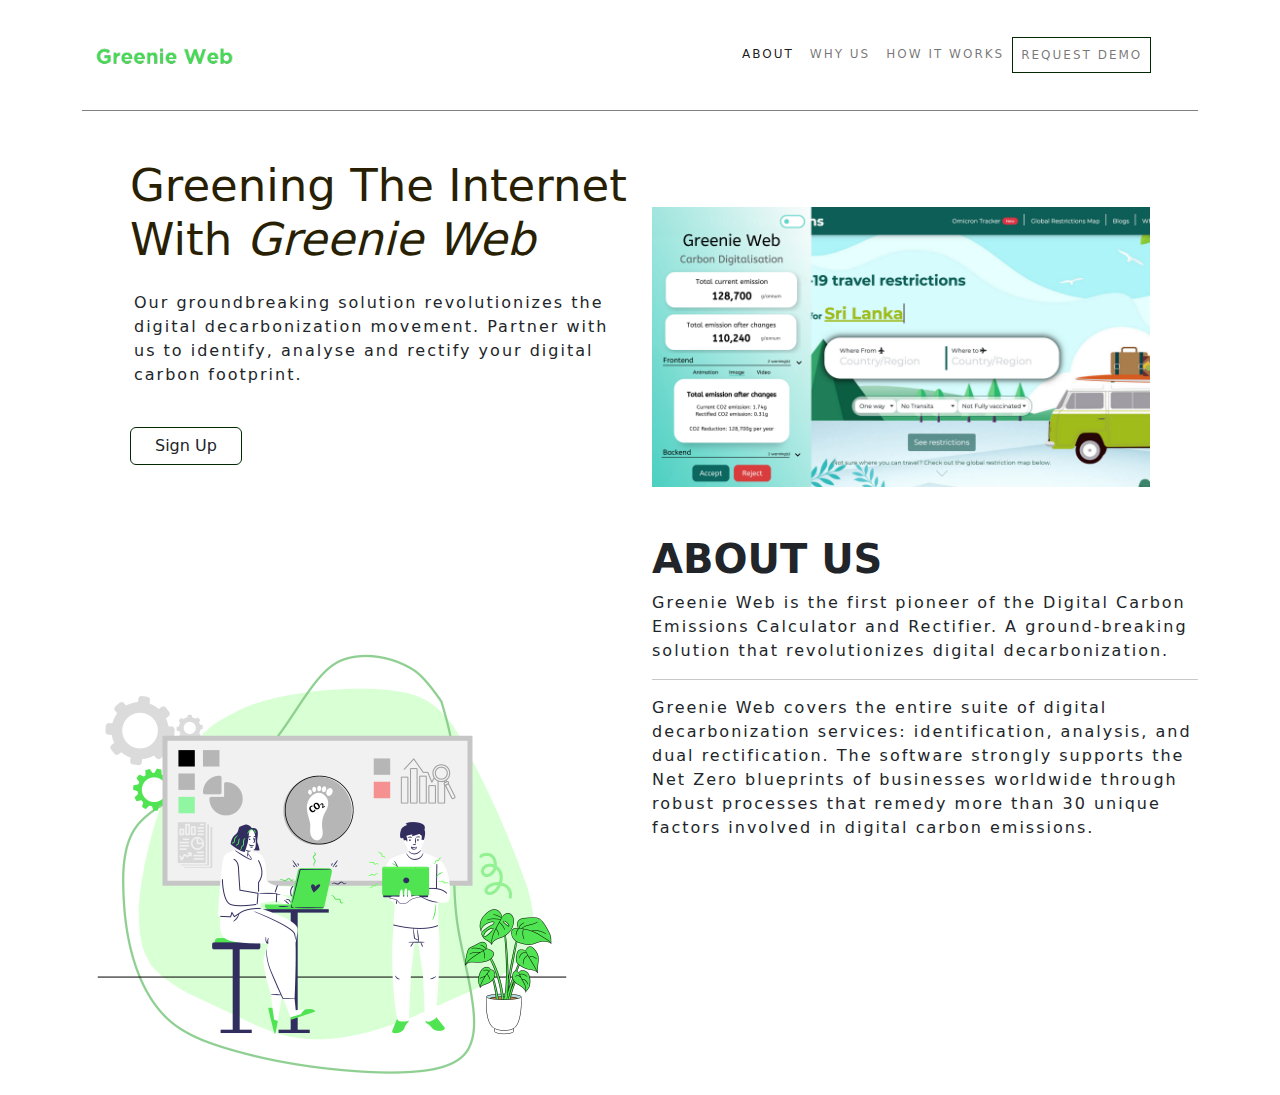
<file: index.html>
<!DOCTYPE html>
<html lang="en">
    <head>
        <meta charset="UTF-8">
        <meta http-equiv="X-UA-Compatible" content="IE=edge">
        <meta name="viewport" content="width=device-width, initial-scale=1.0">
        <title>Green Web</title>
        <link rel="stylesheet" href="bootstrap-5.2.2/bootstrap-5.2.2/dist/css/bootstrap.min.css">
        <link rel="stylesheet" href="style.css">
    </head>
    <body>
        <div class="container">
            <nav class="navbar navbar-expand-lg pt-lg-4 pb-lg-4 sticky-top" style="background-color: white; border-bottom:1px solid gray">
                <div class="container-fluid">
                    <a class="grennie logo" href="#">
                        <img src="media/greenie logo.png" alt="greenie logo" width="140px">
                    </a>
                    <button
                        class="navbar-toggler"
                        type="button"
                        data-bs-toggle="collapse"
                        data-bs-target="#navbarNav"
                        aria-controls="navbarNav"
                        aria-expanded="false"
                        aria-label="Toggle navigation"
                    >
                        <span class="navbar-toggler-icon"></span>
                    </button>
                    <div class="collapse navbar-collapse obi-ms obi-fs" id="navbarNav" style="letter-spacing: 2px;">
                        <ul class="navbar-nav">
                            <li class="nav-item">
                                <a class="nav-link active" aria-current="page" href="#">ABOUT</a>
                            </li>
                            <li class="nav-item">
                                <a class="nav-link" href="#">WHY US</a>
                            </li>
                            <li class="nav-item">
                                <a class="nav-link" href="#">HOW IT WORKS</a>
                            </li>
                            <li class="nav-item">
                                <a class="nav-link" id="RequestDemo">REQUEST DEMO</a>
                            </li>
                        </ul>
                    </div>
                </div>
            </nav>
            <div class="row p-5">
                <div class="col-lg-6 col-md-12   ">
                    <h1 class="text-green fs">
                        Greening The Internet With
                        <span style="font-style: italic;">Greenie Web</span>
                    </h1>
                    <p class="pt-3 ps-1">Our groundbreaking solution revolutionizes the digital decarbonization movement. Partner with us to identify, analyse and rectify your digital carbon footprint.</p>
                    <br>
                    <button class="btn btn-green pe-4 ps-4">Sign Up</button>
                </div>
                <div class="col-lg-6 col-md-12">
                    <img src="media/projectflux.png " class="img-fluid pflux pt-5" alt="">
                </div>
            </div>
            <div class="row">
                <div class="col-lg-6"></div>
                <div class="col-lg-6">
                    <H1 class="fw-bold">ABOUT US</H1>
                </div>
            </div>
            <div class="row">
                <div class="col-lg-6 col-md-12">
                    <img
                        src="media/pfluximage1.png"
                        alt=""
                        class="img-fluid pflux pt-1 hideImg"
                        id="pfImage"
                    >
                </div>
                <div class="col-lg-6 col-md-12">
                    <p>Greenie Web is the first pioneer of the Digital Carbon Emissions Calculator and Rectifier. A ground-breaking solution that revolutionizes digital decarbonization.</p>
                    <hr>
                    <p>Greenie Web covers the entire suite of digital decarbonization services: identification, analysis, and dual rectification. The software strongly supports the Net Zero blueprints of businesses worldwide through robust processes that remedy more than 30 unique factors involved in digital carbon emissions.</p>
                </div>
                <div class="col-lg-6 col-md-12">
                    <img
                        src="media/pfluximage1.png"
                        alt=""
                        class="img-fluid pflux pt-1 hideImgB"
                        id="pfImage"
                    >
                </div>
            </div>
        </div>
        <script src="./bootstrap-5.2.2/bootstrap-5.2.2/dist/js/bootstrap.min.js"></script>
    </body>
</html>
</file>
<file: style.css>
/* Big Screen */
@media screen and (min-width:600px) {
    .obi-ms {
        margin-left: 500px;
    }

    .hideImgB {
        display: none;
    }

    .pflux {
        width: 500px;
    }
}

/* Small Screen */
@media screen and (max-width:599px) {
    .pflux {
        width: auto;
    }

    .hideImg {
        display: none;
    }
}

.obi-fs {
    font-size: 12px;
}

#RequestDemo {
    border: solid 1px rgb(3, 41, 3);
}

p {
    letter-spacing: 2px;
}

#RequestDemo:hover {
    border: none;
    background-color: rgb(3, 41, 3);
    transition: all 1s ease;
    color: white;
}

.text-green {
    color: rgb(41, 31, 3);
}

.fs {
    font-size: 45px;
}

.btn-green {
    border: solid 1px rgb(3, 41, 3);
}

.btn-green:hover {
    border: none;
    background-color: rgb(3, 41, 3);
    transition: all 1s ease;
    color: white;
    font-size: 20px;
}

.obip-5 {
    padding: 100px;
}
</file>
